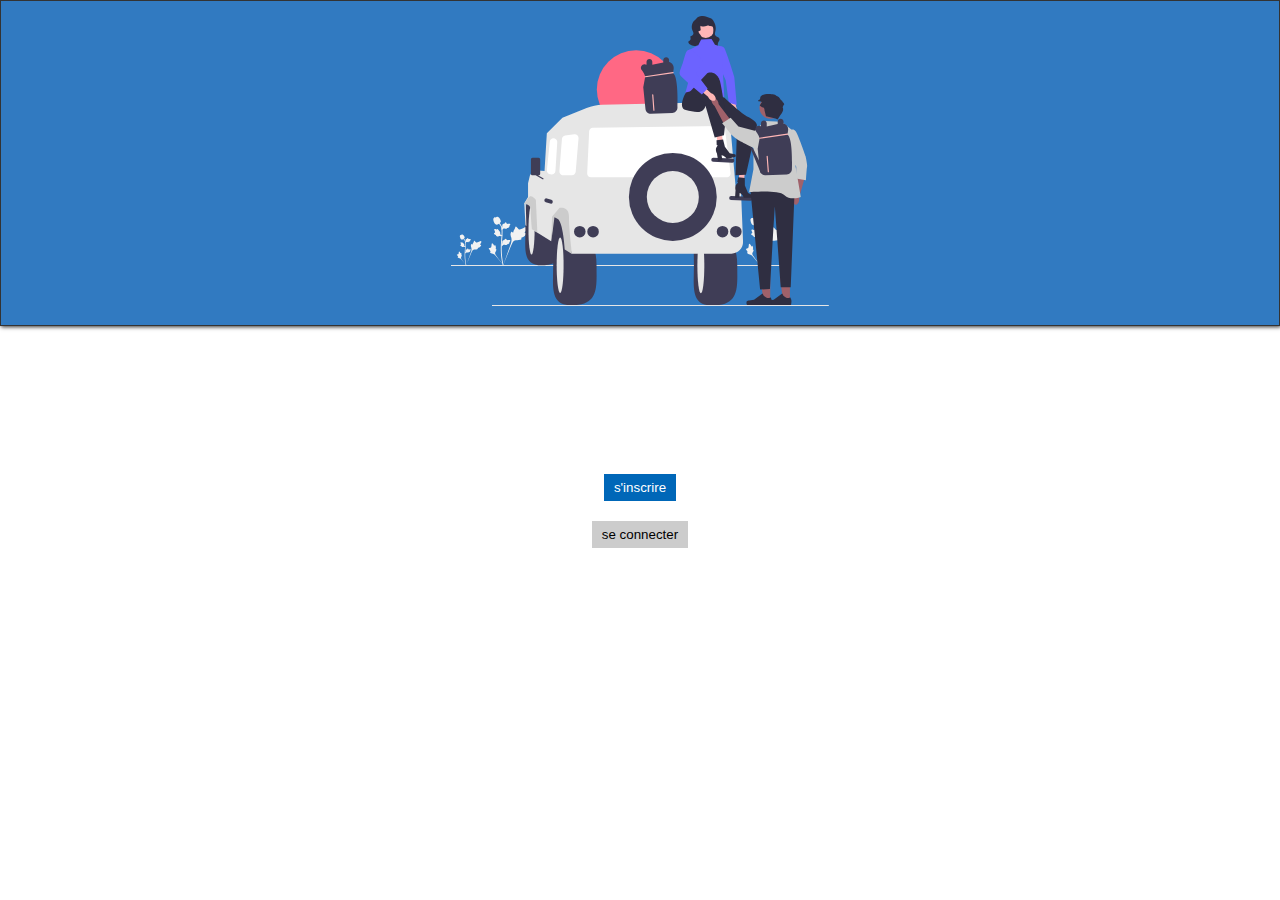
<file: index.html>
<!DOCTYPE html>
<html lang="en">
<head>
    <meta charset="UTF-8">
    <meta name="viewport" content="width=device-width, initial-scale=1.0">
    <title>zeufacegame</title>
    <link rel="stylesheet" href="style.css">
</head>
<body>

    <div class="formulair-contenair">
        <div class="image">
            <img src="image-undranw/undraw_trip_re_f724.svg" alt="">

        </div>
    </div>

    <div class="from">
        <a href="inscription.html"><button class="btn1">s'inscrire</button></a><br>
         <a href="connexion.html"> <button class="btn2">se connecter</button></a>
    </div>
    
</body>
</html>
</file>
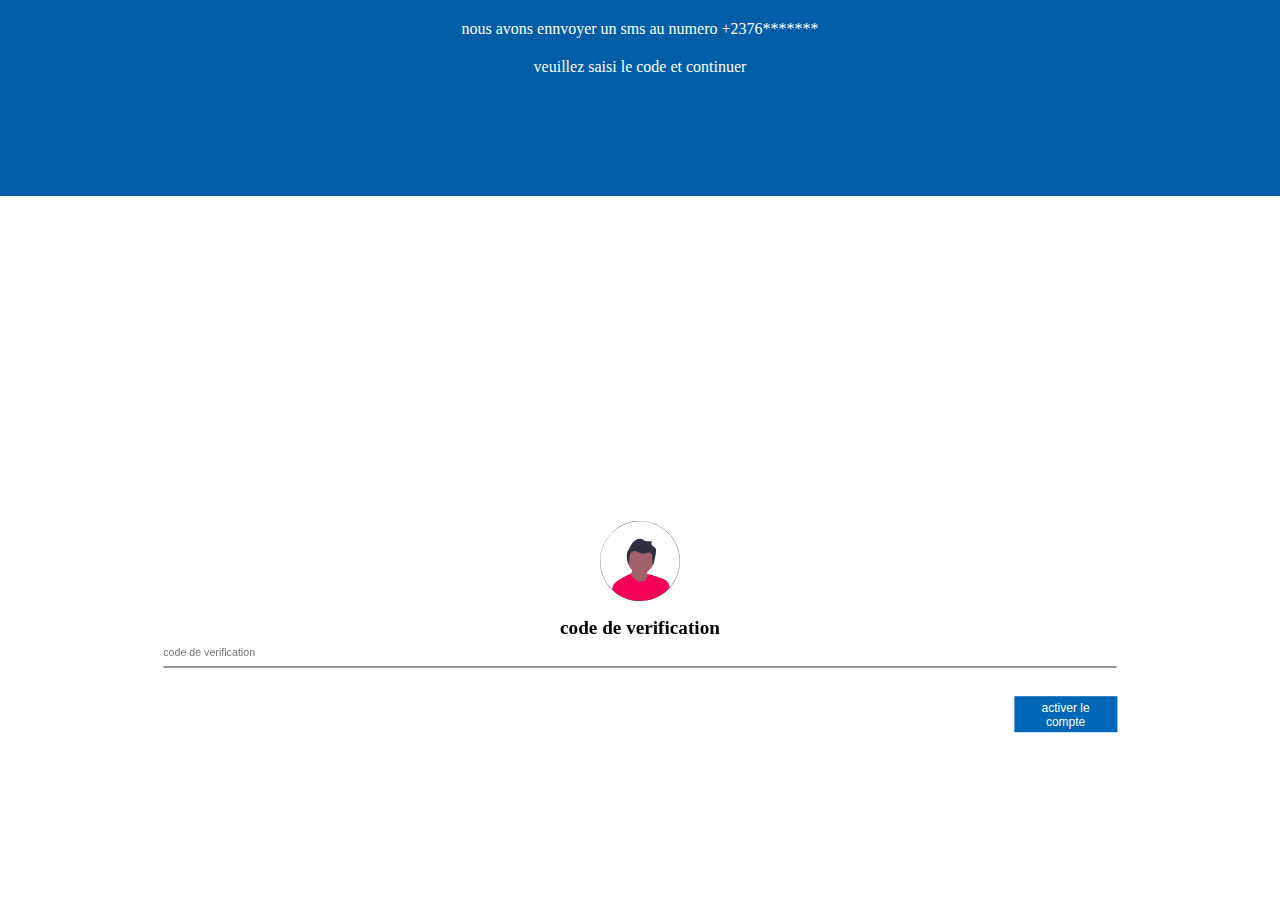
<file: code.html>
<!DOCTYPE html>
<html lang="en">
<head>
    <meta charset="UTF-8">
    <meta name="viewport" content="width=device-width, initial-scale=1.0">
    <title>Document</title>
    <link rel="stylesheet" href="style.css">
</head>
<body>
<div class="posit">
    <p>nous avons ennvoyer un sms au numero +2376*******</p>
    <p>veuillez saisi le code et continuer</p>
</div>

        <div class="form"  style="margin-top: 20%;">
            <form action="">
                <form class="form">
                    <img src="image-undranw/undraw_pic_profile_re_7g2h.svg" alt="">
                    <p class="title"><h2>code de verification</h2></p>
                    <input type="text" class="email" placeholder="code de verification " required>
                    


                    <div class="button_row">
                        <button class="button primary_button"><a href="#">activer le compte</a></button>
                    </div>
                  </form>
            </form>
        </div>
    
</body>
</html>
</file>
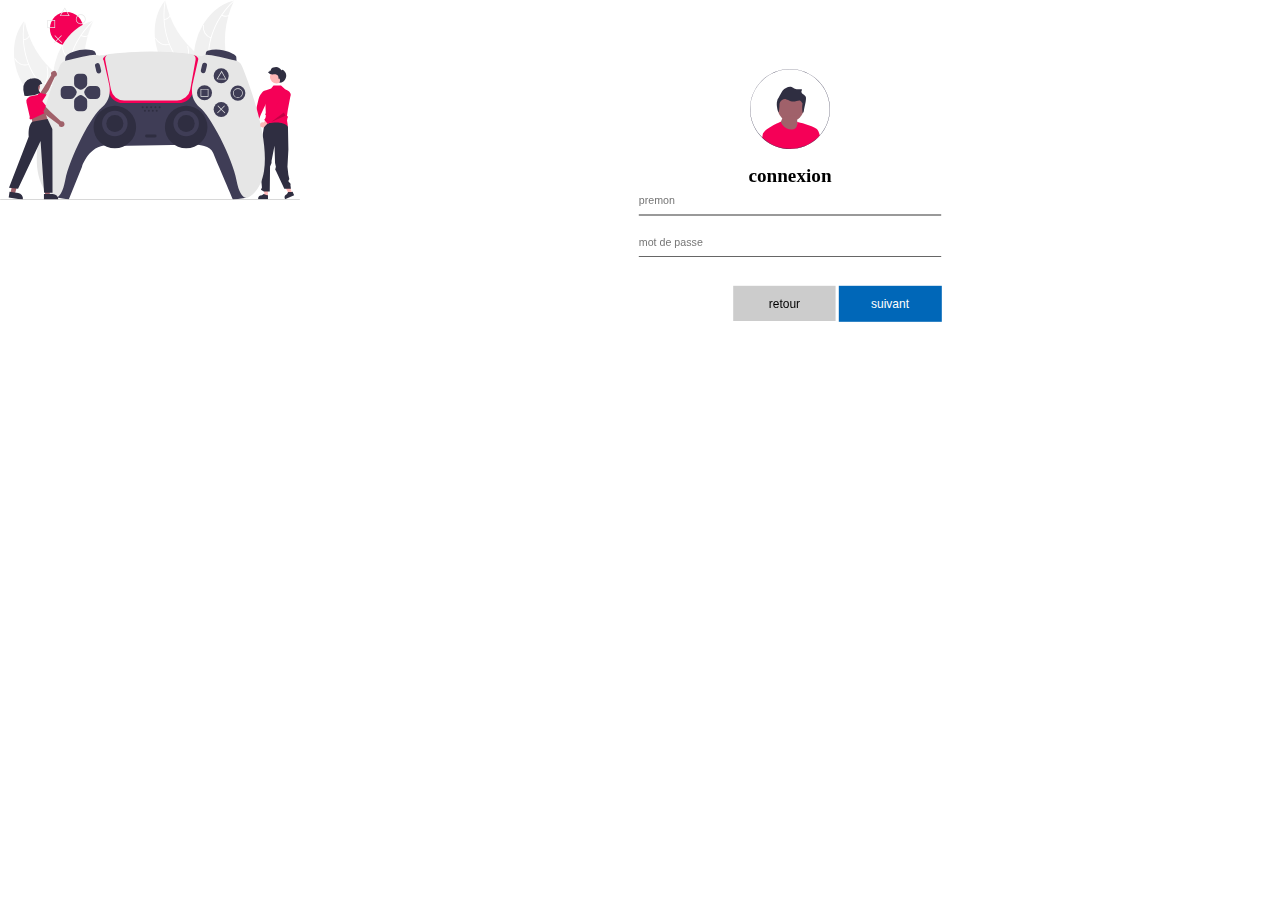
<file: connexion.html>
<!DOCTYPE html>
<html lang="en">
<head>
    <meta charset="UTF-8">
    <meta name="viewport" content="width=device-width, initial-scale=1.0">
    <title>Document</title>
    <link rel="stylesheet" href="style.css">
</head>
<body>

    <div class="head-from">
        <div class="image-example1">
            <img src="image-undranw/undraw_gaming_re_cma2.svg" alt="">
        </div>

        <div class="form">
            <form action="">
                <form class="form">
                    <img src="image-undranw/undraw_pic_profile_re_7g2h.svg" alt="">
                    <p class="title"><h2>connexion</h2></p>
                    <input type="text" class="email" placeholder="premon" required>
                    <input type="password" class="email" placeholder="mot de passe" required>
                    


                    <div class="button_row">
                        <button class="button secondary_button"><a href="index.html">retour</a></button>
                        <button class="button primary_button"><a href="#">suivant</a></button>
                    </div>
                  </form>
            </form>
        </div>
    </div>
    
</body>
</html>
</file>
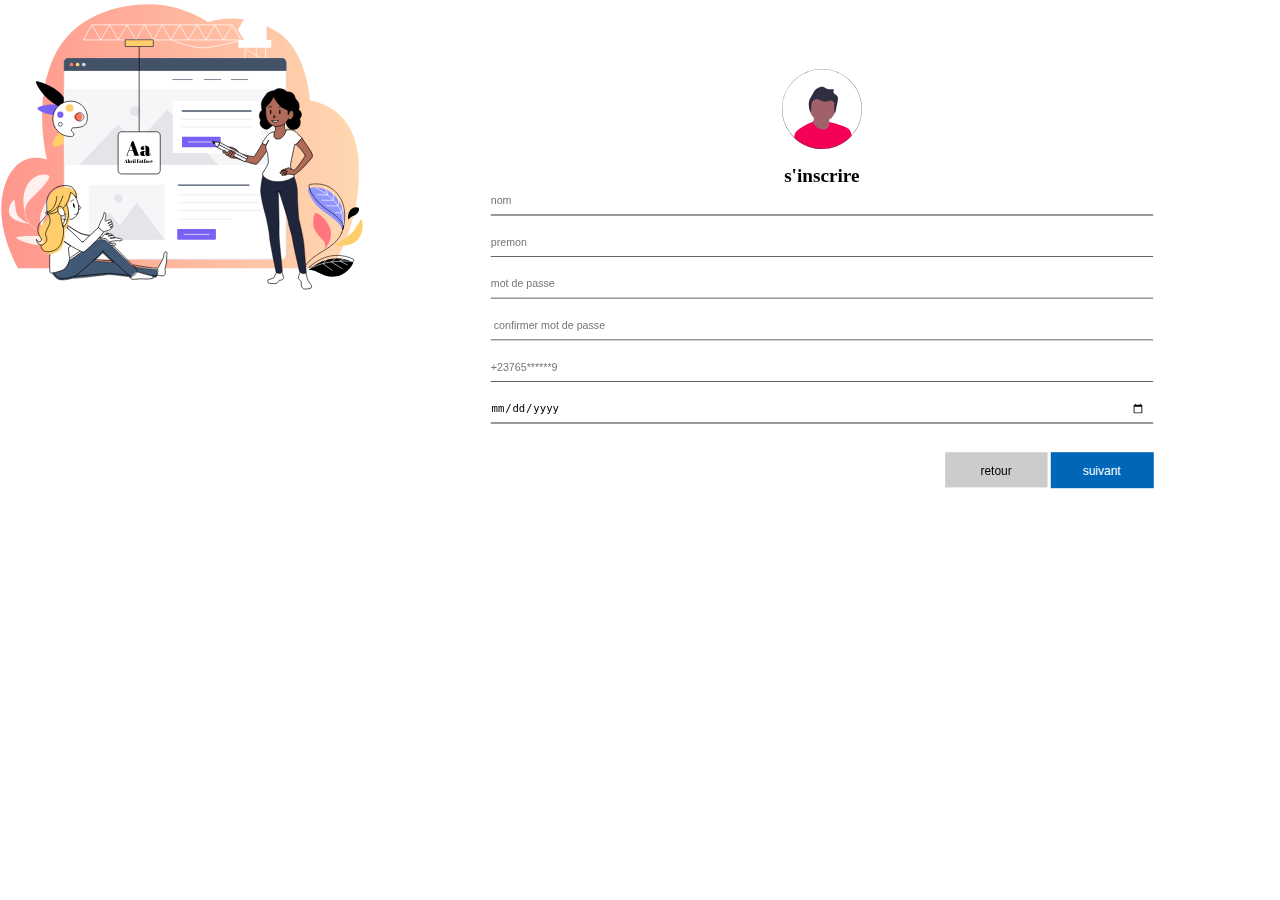
<file: inscription.html>
<!DOCTYPE html>
<html lang="en">
<head>
    <meta charset="UTF-8">
    <meta name="viewport" content="width=device-width, initial-scale=1.0">
    <title>Document</title>
    <link rel="stylesheet" href="style.css">
</head>
<body>

    <div class="head-from">
        <div class="image-example">
            <img src="image-undranw/exemples-sites-web.svg" alt="">
        </div>

        <div class="form">
            <form action="">
                <form class="form">
                    <img src="image-undranw/undraw_pic_profile_re_7g2h.svg" alt="">
                    <p class="title"><h2>s'inscrire</h2></p>
                    <input placeholder="nom" type="text" class="email" required>
                    <input type="text" class="email" placeholder="premon" required>
                    <input type="password" class="email" placeholder="mot de passe" required>
                    <input type="password" class="email" placeholder=" confirmer mot de passe" required>
                    <input type="tel" placeholder="+23765******9" class="email" required>
                    <input type="date" class="email"  placeholder="date de naissance" required>


                    <div class="button_row">
                        <button class="button secondary_button"><a href="index.html">retour</a></button>
                        <button class="button primary_button"><a href="code.html">suivant</a></button>
                    </div>
                  </form>
            </form>
        </div>
    </div>
    
</body>
</html>
</file>
<file: style.css>
.formulair-contenair{
    border: 1px solid #333;
    box-shadow: 1px 1px 4px  #333;
    margin: auto;
    background:#317ac1;
    padding: 15px;

}
.image{
    width: 100%;
}
*{
    padding: 0;
    text-decoration: none;
    list-style: none;
    box-sizing: border-box;
    margin: 0;
}
.from{
    margin-top: 10%;
    width: 100%;
}

button{
    margin-top: 20px;
    padding: 6px;
    color: black;
    padding-left: 10px;
    padding-right: 10px;
}

.btn1{
    background-color: #0067b8;
      color: #ffffff;
      cursor: pointer;
      border: none;
      outline: none;
}
.btn1:hover{
    background-color: #005da6;
}

.btn2{
    background-color: rgba(0,0,0,0.2);
      text-align: center;
      border: none;
      outline: none;
      white-space: nowrap;
      overflow: hidden;
      vertical-align: middle;
      text-overflow: ellipsis;
      touch-action: manipulation;
      color: #000;
      cursor: pointer;
}

img{
    height: 290px;
}

.btn2:hover{
    color: #333;
    cursor: pointer;
}

body{
    text-align: center;
    align-items: center;
    
}


@media (max-width: 991px){

    .from{
        margin-top: 30%;
        width: 100%;
    }
    
}

/* fin de la parge d'acceuil */

/* incrption.html >>>>>>>>>>>>>>> */
/* Microsoft log in page made by: csozi | Website: english.csozi.hu*/

.form {
    /*Scale only to make it look right on the preview*/
      scale: 0.8;
      height: 250px;
      box-sizing: content-box;
      padding: 44px;
      margin: auto;
    }
    
    .form .title {
      color: #1b1b1b;
      font-size: 1.5rem;
      font-weight: 600;
      padding: 0;
      margin-top: 16px;
      margin-bottom: 12px;
      font-family: "Segoe UI","Helvetica Neue","Lucida Grande","Roboto","Ebrima","Nirmala UI","Gadugi","Segoe Xbox Symbol","Segoe UI Symbol","Meiryo UI","Khmer UI","Tunga","Lao UI","Raavi","Iskoola Pota","Latha","Leelawadee","Microsoft YaHei UI","Microsoft JhengHei UI","Malgun Gothic","Estrangelo Edessa","Microsoft Himalaya","Microsoft New Tai Lue","Microsoft PhagsPa","Microsoft Tai Le","Microsoft Yi Baiti","Mongolian Baiti","MV Boli","Myanmar Text","Cambria Math";
    }
    
    .form .email {
      width: 100%;
      padding: 6px 10px 6px 0px;
      border-style: solid;
      border-width: 0px;
      border-bottom-width: 1px;
      border-color: rgba(0, 0, 0, 0.6);
      height: 36px;
      outline: none;
      background-color: transparent;
      padding-left: 0;
      color: #000000;
      margin-bottom: 16px;
    }
    
    .form .email {
      border-color: rgba(0, 0, 0, 0.8);
    }
    
    .form .text {
      color: #1b1b1b;
      font-family: "Segoe UI Webfont",-apple-system,"Helvetica Neue","Lucida Grande","Roboto","Ebrima","Nirmala UI","Gadugi","Segoe Xbox Symbol","Segoe UI Symbol","Meiryo UI","Khmer UI","Tunga","Lao UI","Raavi","Iskoola Pota","Latha","Leelawadee","Microsoft YaHei UI","Microsoft JhengHei UI","Malgun Gothic","Estrangelo Edessa","Microsoft Himalaya","Microsoft New Tai Lue","Microsoft PhagsPa","Microsoft Tai Le","Microsoft Yi Baiti","Mongolian Baiti","MV Boli","Myanmar Text","Cambria Math";
      font-weight: 400;
      line-height: 1.25rem;
      margin-bottom: 16px;
      font-size: .8125rem;
    }
    
    .form .text a {
      color: #0067B8;
    }
    
    .form .button_row {
      width: 100%;
      display: flex;
      justify-content: end;
      height: fit-content;
      gap: 4px;
    }
    
    .form .button_row .button {
      width: 108px;
      height: 32px;
      box-sizing: content-box;
      padding: 4 12 4 12;
      border: none;
      font-size: 15px;
    }
    
    .form .button_row .secondary_button {
      background-color: rgba(0,0,0,0.2);
      text-align: center;
      white-space: nowrap;
      overflow: hidden;
      vertical-align: middle;
      text-overflow: ellipsis;
      touch-action: manipulation;
      color: #000;
      cursor: pointer;
    }

    .form .button_row .secondary_button a{
        color: #000;
    }
    
    .form .button_row .secondary_button:hover {
      background-color: rgba(0,0,0,0.3);
    }
    
    .form .button_row .primary_button {
      background-color: #0067b8;
      color: #ffffff;
      cursor: pointer;
    }

    .form .button_row .primary_button a{
        color: white;
    }
    
    .form .button_row .primary_button:hover {
      background-color: #005da6;
    }


.form img{
    height: 100px;
}

.head-from{
    display: flex;
    justify-content: center;

}

@media (max-width: 991px){
    .head-from{
        display: block;
        position: absolute;
    }

    .form{
        position: relative;
        margin-top: -99px;
    }
}


.image-example1 img{
    height: 200px;
}

.posit{
    background:#005da6;
    width: 100%;
    color: white;
    padding-bottom: 120px;
}

.posit p{
   padding-top: 20px;
}
</file>
